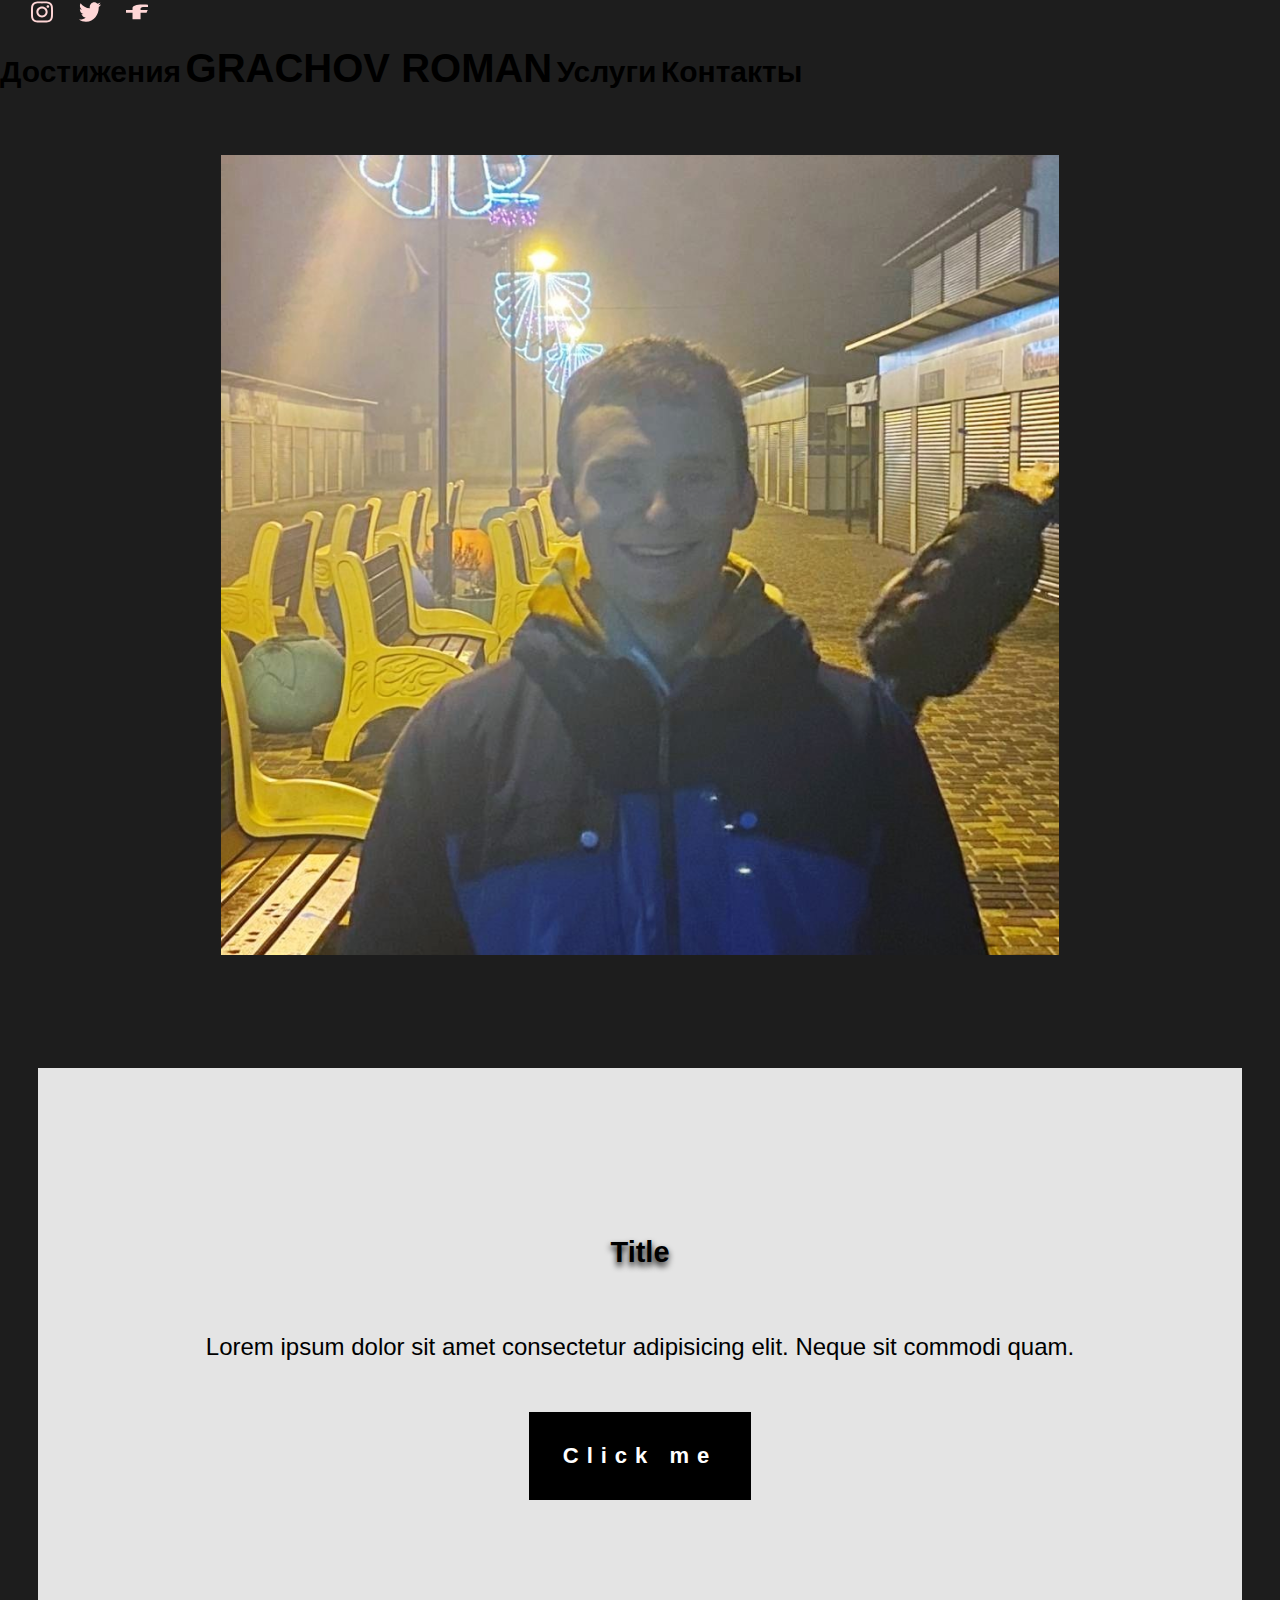
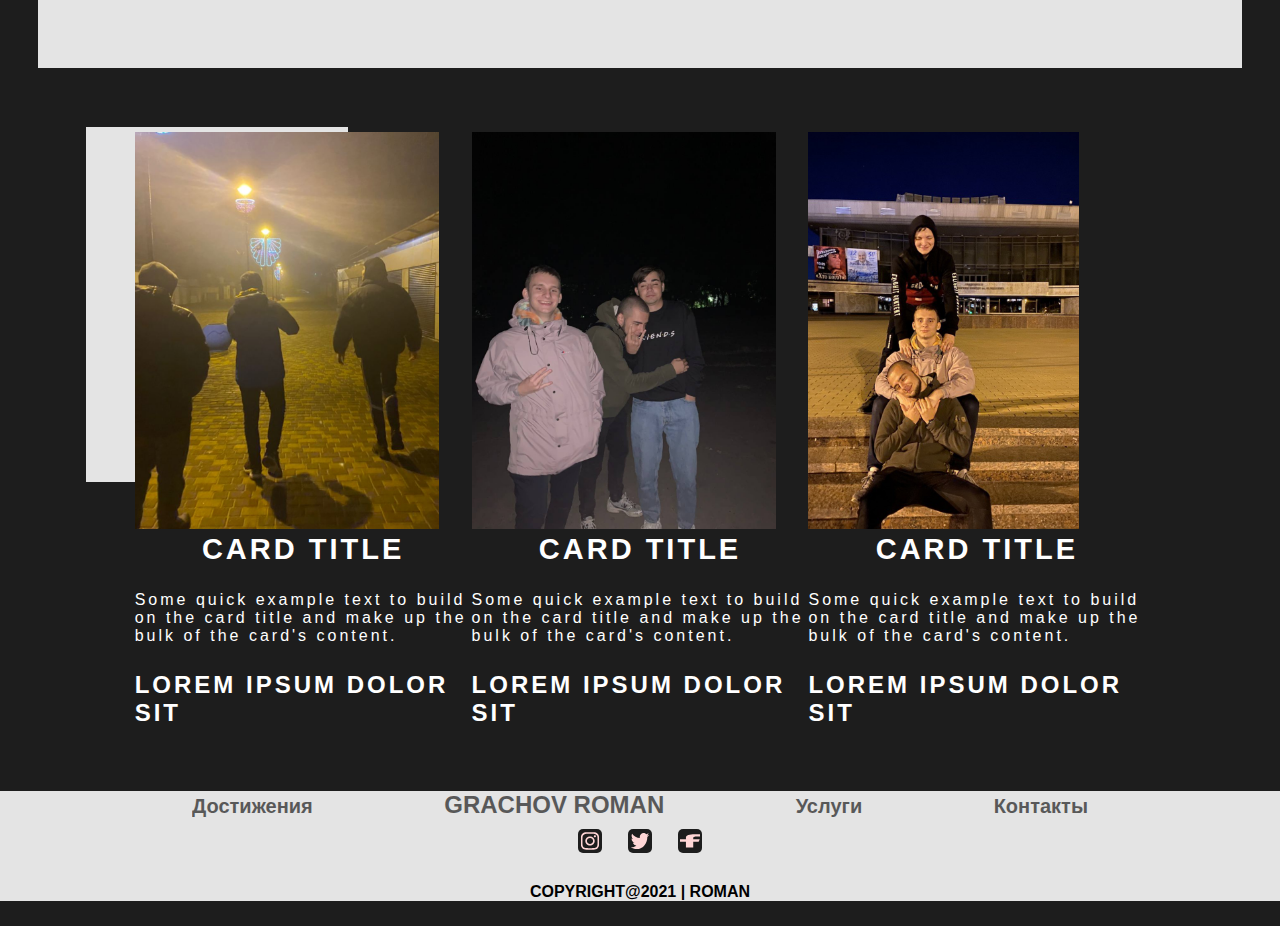
<file: index.html>
<!DOCTYPE html>
<html lang="ru">
  <head>
    <meta charset="utf-8" />
    <meta name="viewport" content="width=device-width, initial-scale=1" />
    <meta
      name="description"
      content="Photographer Roman Grachov. My portofoliio"
    />
    <link
      href="https://cdn.jsdelivr.net/npm/bootstrap@5.0.2/dist/css/bootstrap.min.css"
      rel="stylesheet"
      integrity="sha384-EVSTQN3/azprG1Anm3QDgpJLIm9Nao0Yz1ztcQTwFspd3yD65VohhpuuCOmLASjC"
      crossorigin="anonymous"
    />

    <link rel="stylesheet" href="./styles/main.css" />

    <link
      rel="stylesheet"
      href="https://pro.fontawesome.com/releases/v5.10.0/css/all.css"
      integrity="sha384-AYmEC3Yw5cVb3ZcuHtOA93w35dYTsvhLPVnYs9eStHfGJvOvKxVfELGroGkvsg+p"
      crossorigin="anonymous"
    />

    <title>Photostudio</title>
    <link rel="shortcut icon" href="./styles/images/camera_black_24dp.svg" type="image/svg+xml">
  </head>
  <body>
    <header class="header">
      <h1 class="main-title">Grachov Roman</h1>
      <nav class="navbar navbar-expand-lg navbar-dark">
        <div class="social-links-box">
          <ul class="social-links-list">
            <li class="social-links-item">
              <a href=""
                ><object
                  data="./styles/images/instagram.svg"
                  type="image/svg+xml"
                ></object
              ></a>
            </li>
            <li class="social-links-item">
              <a href=""
                ><object
                  data="./styles/images/twitter.svg"
                  type="image/svg+xml"
                ></object
              ></a>
            </li>
            <li class="social-links-item">
              <a href=""
                ><object
                  data="./styles/images/Vector.svg"
                  type="image/svg+xml"
                ></object
              ></a>
            </li>
          </ul>
        </div>
        <div class="container-fluid">
          <button
            class="navbar-toggler"
            type="button"
            data-bs-toggle="collapse"
            data-bs-target="#navbarNavAltMarkup"
            aria-controls="navbarNavAltMarkup"
            aria-expanded="false"
            aria-label="Toggle navigation"
          >
            <span class="navbar-toggler-icon"></span>
          </button>
          <div class="collapse navbar-collapse" id="navbarNavAltMarkup">
            <div class="navbar-nav">
              <a class="nav-link" aria-current="page" href="#">Достижения</a>
              <a class="nav-link active nav-link--main" href="./index.html"
                >Grachov Roman</a
              >
              <a class="nav-link" href="./services.html">Услуги</a>
              <a class="nav-link" href="./contacts.html">Контакты</a>
            </div>
          </div>
        </div>
      </nav>
    </header>
    <main class="main">
      <div class="photos-box">
        <img
          src="./styles/images/mainphoto.png"
          alt=""
          class="avatar img-fluid"
        />
        <div class="info-box">
          <h2 class="info-box__title">Title</h2>
          <p class="info-box__description">
            Lorem ipsum dolor sit amet consectetur adipisicing elit. Neque sit
            commodi quam.
          </p>
          <button class="info-box__button">Click me</button>
        </div>
      </div>
      <div class="card-container">
        <div class="card">
          <img
            src="./styles/images/p3.png"
            class="card-img-top card-img-top--with-effect"
            alt="..."
          />
          <div class="card-body">
            <h2 class="card-title">Card Title</h2>
            <p class="card-text">
              Some quick example text to build on the card title and make up the
              bulk of the card's content.
            </p>
            <p class="card-clouser-text">Lorem ipsum dolor sit</p>
          </div>
        </div>
        <div class="card">
          <img src="./styles/images/p2.png" class="card-img-top" alt="..." />
          <div class="card-body">
            <h2 class="card-title">Card Title</h2>
            <p class="card-text">
              Some quick example text to build on the card title and make up the
              bulk of the card's content.
            </p>
            <p class="card-clouser-text">Lorem ipsum dolor sit</p>
          </div>
        </div>
        <div class="card">
          <img src="./styles/images/p1.png" class="card-img-top" alt="..." />
          <div class="card-body">
            <h2 class="card-title">Card Title</h2>
            <p class="card-text">
              Some quick example text to build on the card title and make up the
              bulk of the card's content.
            </p>
            <p class="card-clouser-text">Lorem ipsum dolor sit</p>
          </div>
        </div>
      </div>
    </main>
    <footer class="footer">
      <div class="navbar-nav navbar-nav--footer">
        <a class="nav-link nav-link--footer" aria-current="page" href="#"
          >Достижения</a
        >
        <a
          class="
            nav-link nav-link--footer
            active
            nav-link--main nav-link--main--footer
          "
          href="index.html"
          >Grachov Roman</a
        >
        <a class="nav-link nav-link--footer" href="./services.html">Услуги</a>
        <a class="nav-link nav-link--footer" href="./contacts.html">Контакты</a>
      </div>
      <div class="social-links-box social-links-box--footer">
        <ul class="social-links-list social-links-list--footer">
          <li class="social-links-item social-links-item--footer">
            <a href=""
              ><object
                class="social-links-icon social-links-icon--footer"
                data="./styles/images/instagram.svg"
                type="image/svg+xml"
              ></object
            ></a>
          </li>
          <li class="social-links-item social-links-item--footer">
            <a href=""
              ><object
                class="social-links-icon social-links-icon--footer"
                data="./styles/images/twitter.svg"
                type="image/svg+xml"
              ></object
            ></a>
          </li>
          <li class="social-links-item social-links-item--footer">
            <a href=""
              ><object
                class="social-links-icon social-links-icon--footer"
                data="./styles/images/Vector.svg"
                type="image/svg+xml"
              ></object
            ></a>
          </li>
        </ul>
      </div>
      <p class="copyrights">COPYRIGHT@2021 | ROMAN</p>
    </footer>
    <div class="popup">
      <form class="modal-form">
        <svg
          class="modal-form__close"
          xmlns="http://www.w3.org/2000/svg"
          height="24px"
          viewBox="0 0 24 24"
          width="24px"
          fill="#000000"
        >
          <path d="M0 0h24v24H0V0z" fill="none" />
          <path
            d="M19 6.41L17.59 5 12 10.59 6.41 5 5 6.41 10.59 12 5 17.59 6.41 19 12 13.41 17.59 19 19 17.59 13.41 12 19 6.41z"
          />
        </svg>
        <h3 class="modal-form__title">Feedback form</h3>
        <input name='username' class="modal-form__input" type="text" placeholder="Name" />
        <input name="phone" class="modal-form__input" type="number" placeholder="Phone" />
        <textarea
          class="modal-form__input"
          name="msg"
          cols="30"
          rows="10"
          placeholder="Message"
        ></textarea>
        <button class="modal-form__btn">Submit</button>
      </form>
    </div>
    <script
      src="https://cdn.jsdelivr.net/npm/bootstrap@5.0.2/dist/js/bootstrap.bundle.min.js"
      integrity="sha384-MrcW6ZMFYlzcLA8Nl+NtUVF0sA7MsXsP1UyJoMp4YLEuNSfAP+JcXn/tWtIaxVXM"
      crossorigin="anonymous"
    ></script>
    <script
      src="https://cdn.jsdelivr.net/npm/@popperjs/core@2.9.2/dist/umd/popper.min.js"
      integrity="sha384-IQsoLXl5PILFhosVNubq5LC7Qb9DXgDA9i+tQ8Zj3iwWAwPtgFTxbJ8NT4GN1R8p"
      crossorigin="anonymous"
    ></script>
    <script
      src="https://cdn.jsdelivr.net/npm/bootstrap@5.0.2/dist/js/bootstrap.min.js"
      integrity="sha384-cVKIPhGWiC2Al4u+LWgxfKTRIcfu0JTxR+EQDz/bgldoEyl4H0zUF0QKbrJ0EcQF"
      crossorigin="anonymous"
    ></script>

    <script src="./index.js"></script>
  </body>
</html>
</file>
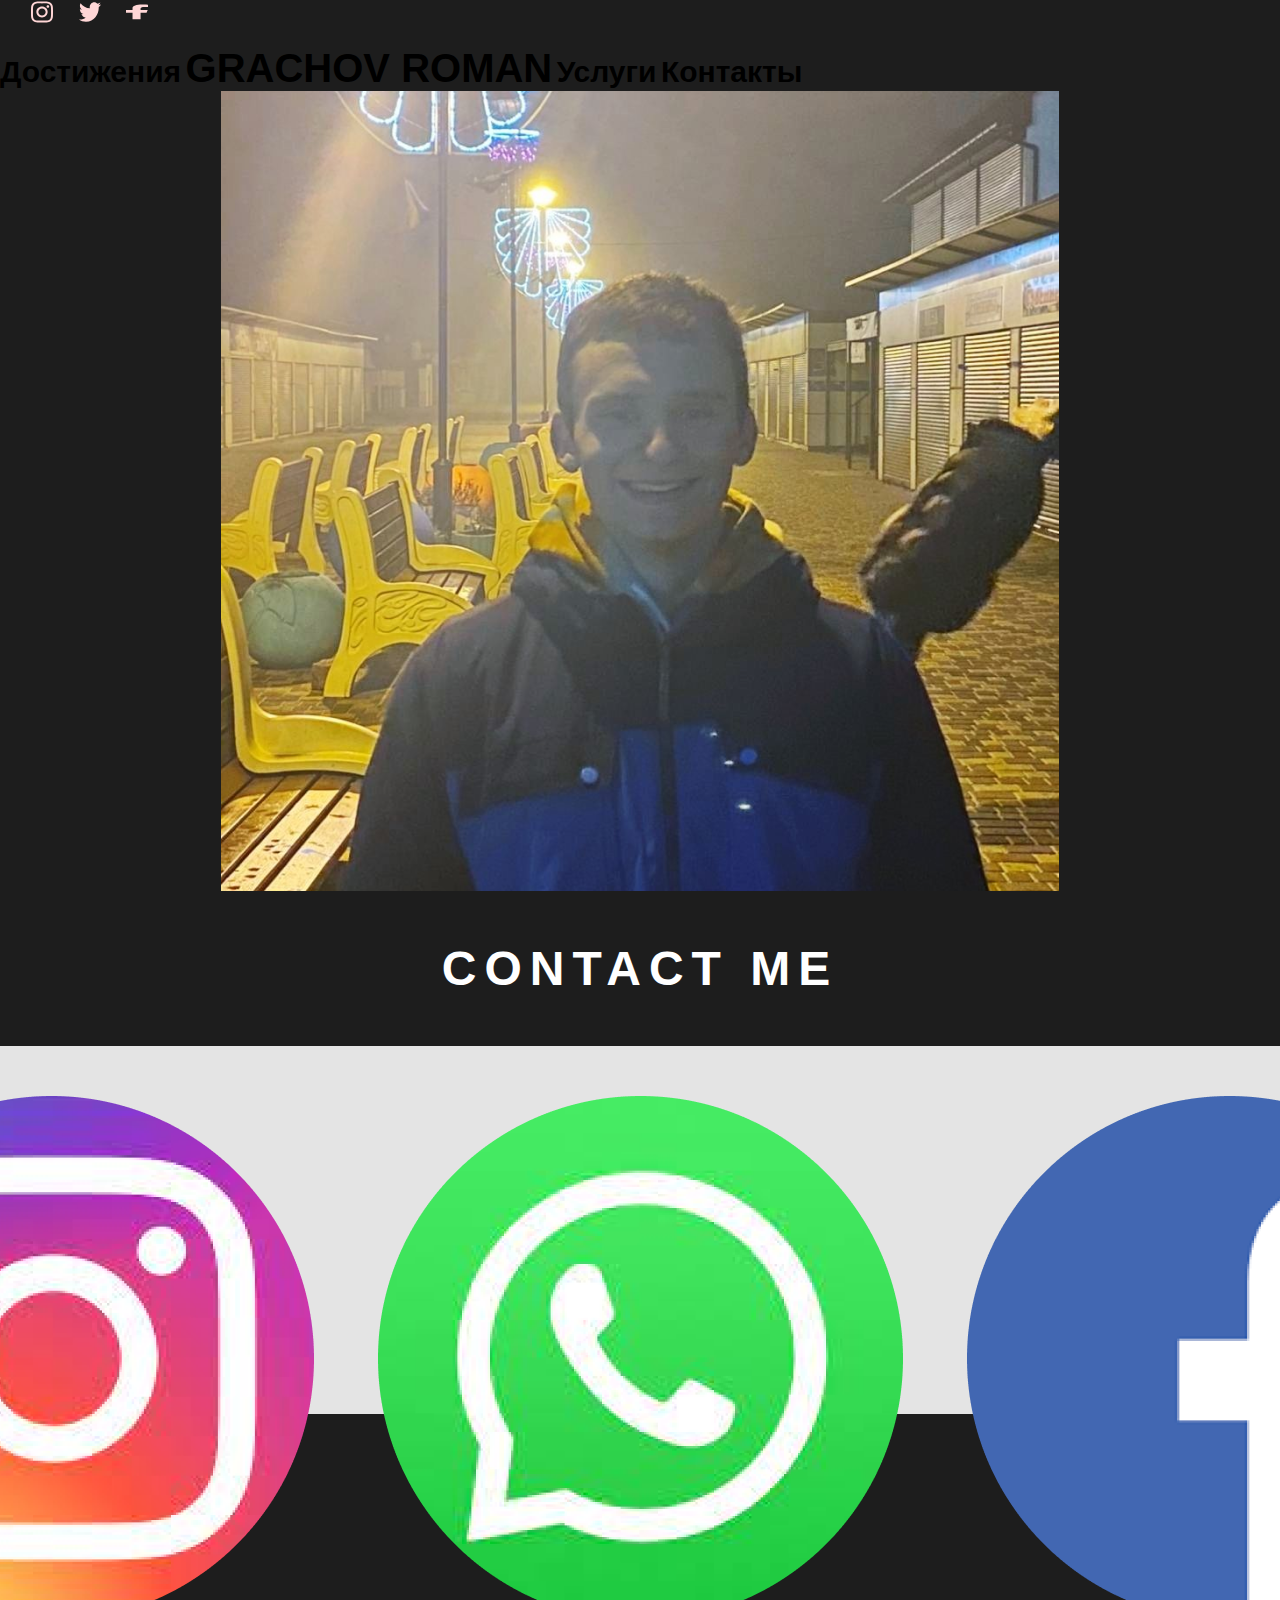
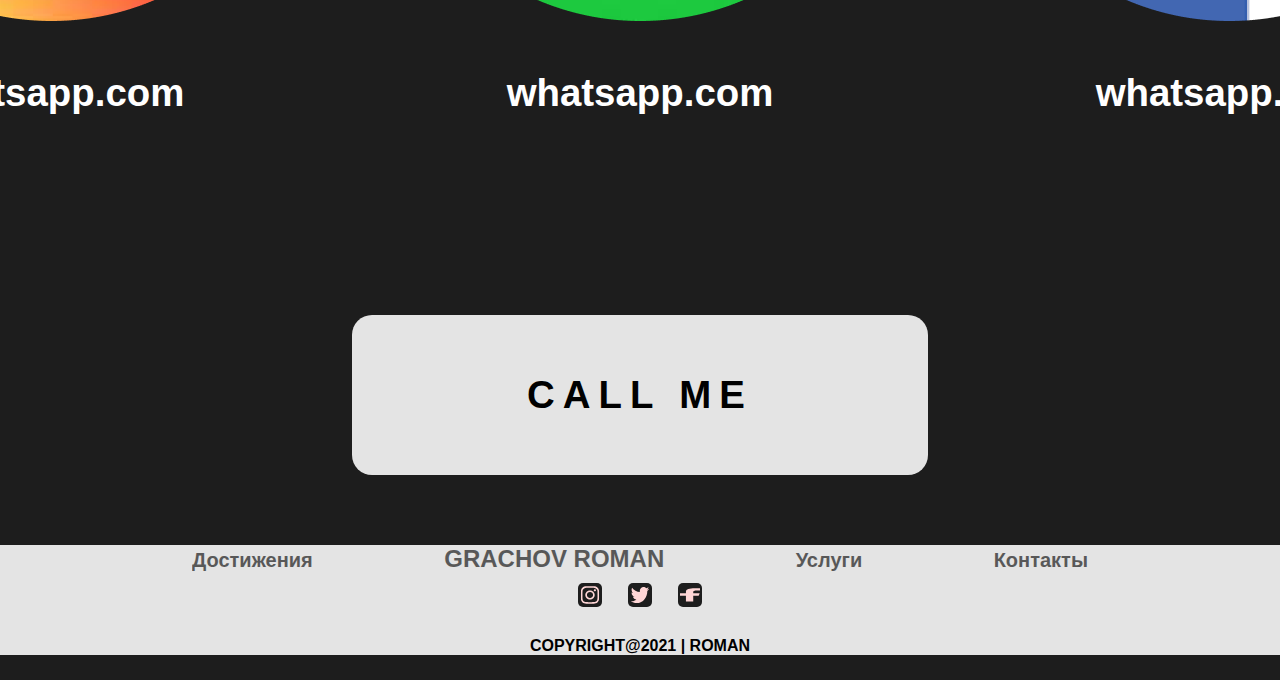
<file: contacts.html>
<!DOCTYPE html>
<html lang="en">
  <head>
    <meta charset="utf-8" />
    <meta name="viewport" content="width=device-width, initial-scale=1" />
    <meta name="description" content="Photographer Roman Grachov. My portofoliio">

    <link
      href="https://cdn.jsdelivr.net/npm/bootstrap@5.0.2/dist/css/bootstrap.min.css"
      rel="stylesheet"
      integrity="sha384-EVSTQN3/azprG1Anm3QDgpJLIm9Nao0Yz1ztcQTwFspd3yD65VohhpuuCOmLASjC"
      crossorigin="anonymous"
    />

    <link rel="stylesheet" href="./styles/main.css" />

    <link
      rel="stylesheet"
      href="https://pro.fontawesome.com/releases/v5.10.0/css/all.css"
      integrity="sha384-AYmEC3Yw5cVb3ZcuHtOA93w35dYTsvhLPVnYs9eStHfGJvOvKxVfELGroGkvsg+p"
      crossorigin="anonymous"
    />

    <title>Photostudio</title>
    <link rel="shortcut icon" href="./styles/images/camera_black_24dp.svg" type="image/svg+xml">

  </head>
  <body>
    <header class="header">
      <h1 class="main-title">Grachov Roman</h1>
      <nav class="navbar navbar-expand-lg navbar-dark">
        <div class="social-links-box">
          <ul class="social-links-list">
            <li class="social-links-item">
              <a href=""
                ><object data="./styles/images/instagram.svg" type="image/svg+xml"></object
              ></a>
            </li>
            <li class="social-links-item">
              <a href=""
                ><object data="./styles/images/twitter.svg" type="image/svg+xml"></object
              ></a>
            </li>
            <li class="social-links-item">
              <a href=""
                ><object data="./styles/images/Vector.svg" type="image/svg+xml"></object
              ></a>
            </li>
          </ul>
        </div>
        <div class="container-fluid">
          <button
            class="navbar-toggler"
            type="button"
            data-bs-toggle="collapse"
            data-bs-target="#navbarNavAltMarkup"
            aria-controls="navbarNavAltMarkup"
            aria-expanded="false"
            aria-label="Toggle navigation"
          >
            <span class="navbar-toggler-icon"></span>
          </button>
          <div class="collapse navbar-collapse" id="navbarNavAltMarkup">
            <div class="navbar-nav">
              <a class="nav-link"  href="#">Достижения</a>
              <a class="nav-link active nav-link--main" href="./index.html"
                >Grachov Roman</a
              >
              <a class="nav-link" href="./services.html">Услуги</a>
              <a class="nav-link" aria-current="page" href="./contacts.html">Контакты</a>
            </div>
          </div>
        </div>
      </nav>
    </header>
    <main class="main main--flexed">
        <img
        src="./styles/images/mainphoto.png"
        alt=""
        class="avatar img-fluid avatar--centered"
      />
      <h2 class="contact-me-title">Contact me</h2>
      <section class="links-section">
          <div class="links-section__item">
              <img src="./styles/images/links__item1.png" alt="link img" class="links-section__img-container img-fluid"/>
              <span class="links-section__label">whatsapp.com</span>
          </div>
          <div class="links-section__item">
            <img src="./styles/images/links__item2.png" alt="link img" class="links-section__img-container img-fluid"/>
            <span class="links-section__label">whatsapp.com</span>
        </div>
        <div class="links-section__item">
            <img src="./styles/images/links__item3.png" alt="link img" class="links-section__img-container img-fluid"/>
            <span class="links-section__label">whatsapp.com</span>
        </div>
      </section>
      <button class="recall-btn">Call me</button>
    </main>

    <footer class="footer">
      <div class="navbar-nav navbar-nav--footer">
        <a class="nav-link nav-link--footer" aria-current="page" href="#"
          >Достижения</a
        >
        <a
          class="
            nav-link nav-link--footer
            active
            nav-link--main nav-link--main--footer
          "
          href="./index.html"
          >Grachov Roman</a
        >
        <a class="nav-link nav-link--footer" href="./services.html">Услуги</a>
        <a class="nav-link nav-link--footer" href="./contacts.html">Контакты</a>
      </div>
      <div class="social-links-box social-links-box--footer">
        <ul class="social-links-list social-links-list--footer">
          <li class="social-links-item social-links-item--footer">
            <a href=""
              ><object
                class="social-links-icon social-links-icon--footer"
                data="./styles/images/instagram.svg"
                type="image/svg+xml"
              ></object
            ></a>
          </li>
          <li class="social-links-item social-links-item--footer">
            <a href=""
              ><object
                class="social-links-icon social-links-icon--footer"
                data="./styles/images/twitter.svg"
                type="image/svg+xml"
              ></object
            ></a>
          </li>
          <li class="social-links-item social-links-item--footer">
            <a href=""
              ><object
                class="social-links-icon social-links-icon--footer"
                data="./styles/images/Vector.svg"
                type="image/svg+xml"
              ></object
            ></a>
          </li>
        </ul>
      </div>
      <p class="copyrights">COPYRIGHT@2021 | ROMAN</p>
    </footer>
    
  </body>
</html>
</file>
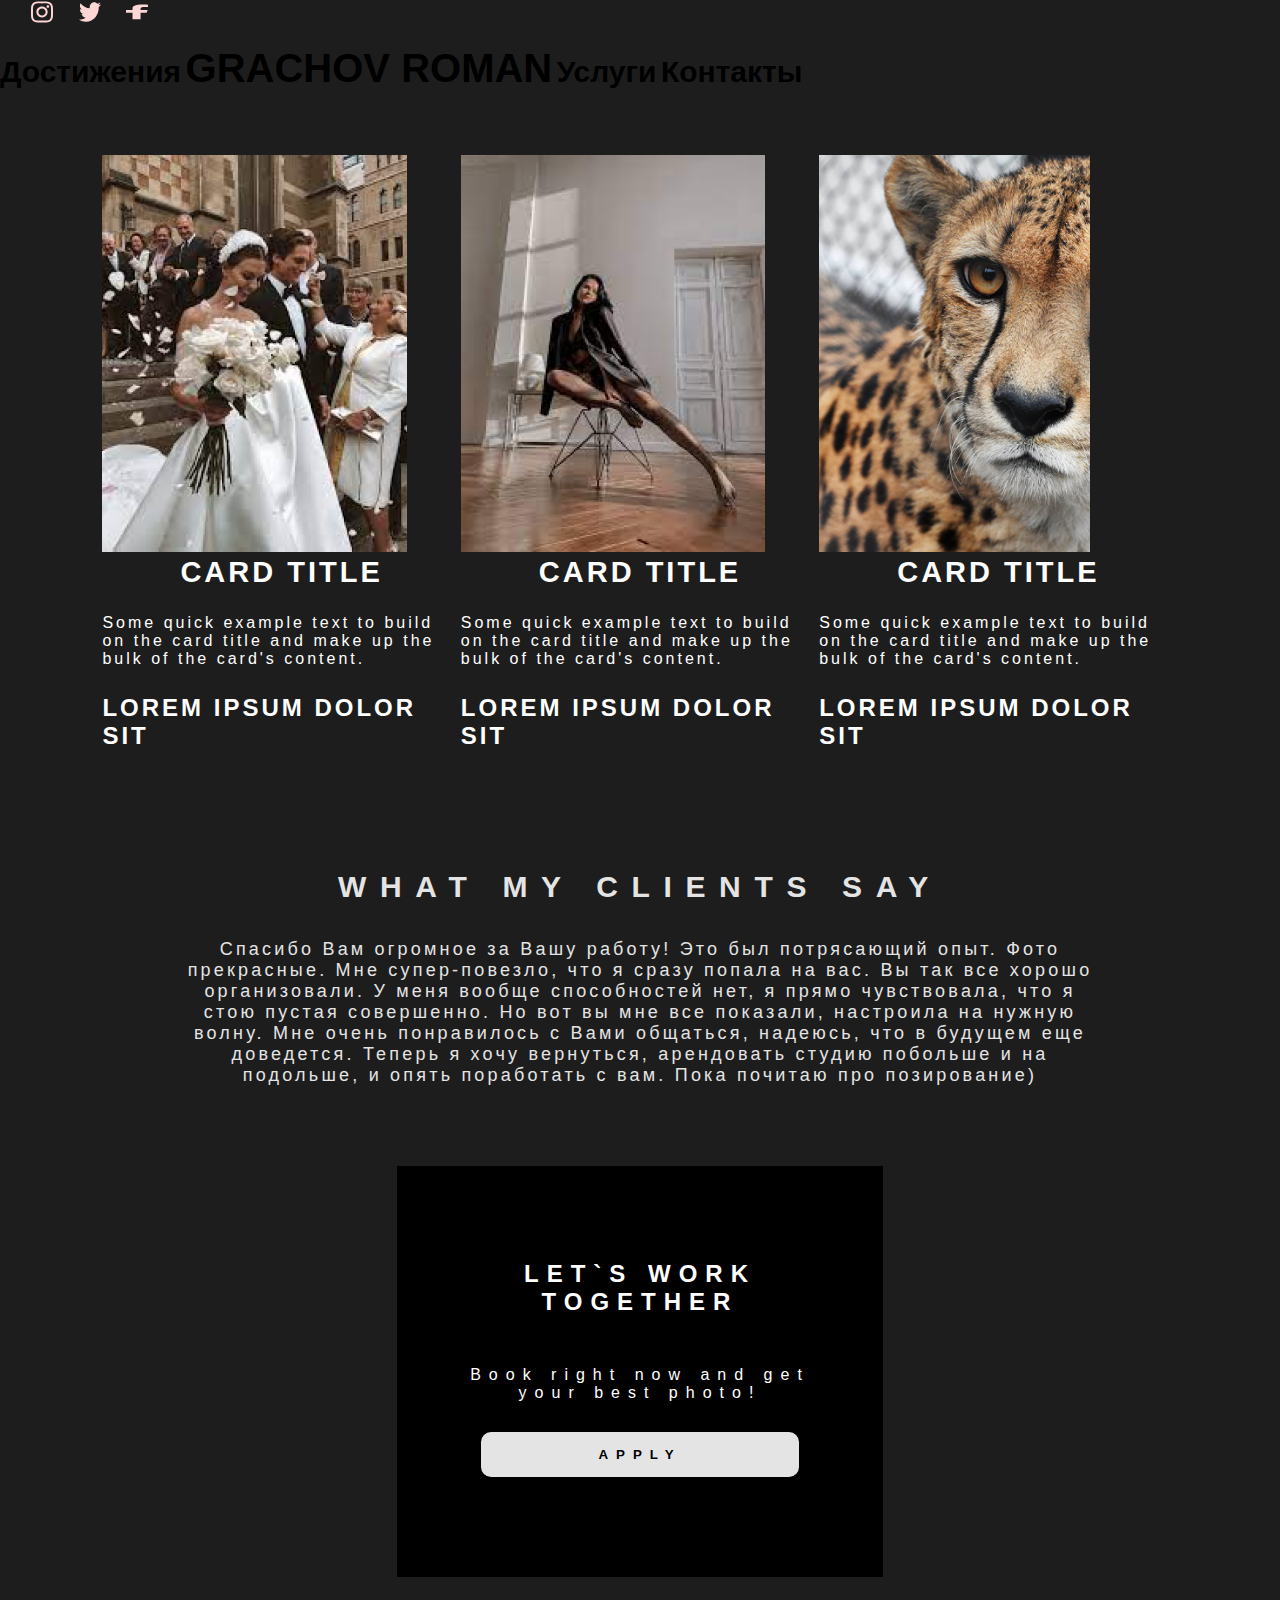
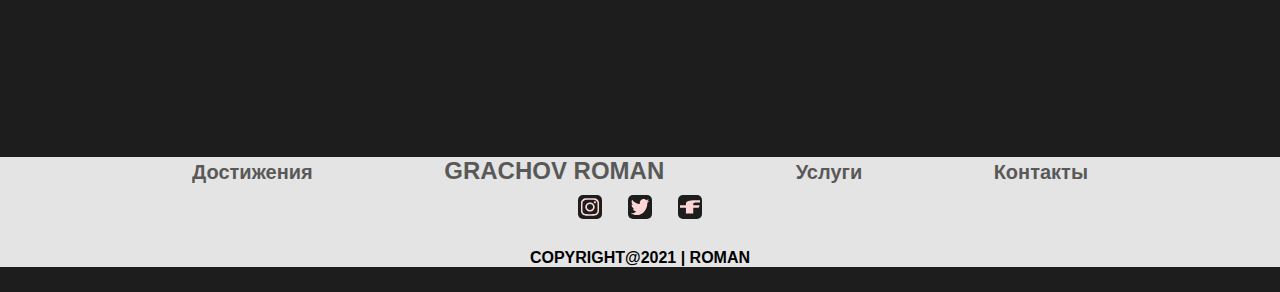
<file: services.html>
<!DOCTYPE html>
<html lang="en">
  <head>
    <meta charset="utf-8" />
    <meta name="viewport" content="width=device-width, initial-scale=1" />
    <meta name="description" content="Photographer Roman Grachov. My portofoliio">

    <link
      href="https://cdn.jsdelivr.net/npm/bootstrap@5.0.2/dist/css/bootstrap.min.css"
      rel="stylesheet"
      integrity="sha384-EVSTQN3/azprG1Anm3QDgpJLIm9Nao0Yz1ztcQTwFspd3yD65VohhpuuCOmLASjC"
      crossorigin="anonymous"
    />

    <link rel="stylesheet" href="./styles/main.css" />

    <link
      rel="stylesheet"
      href="https://pro.fontawesome.com/releases/v5.10.0/css/all.css"
      integrity="sha384-AYmEC3Yw5cVb3ZcuHtOA93w35dYTsvhLPVnYs9eStHfGJvOvKxVfELGroGkvsg+p"
      crossorigin="anonymous"
    />

    <title>Photostudio</title>
    <link rel="shortcut icon" href="./styles/images/camera_black_24dp.svg" type="image/svg+xml">

  </head>
  <body>
    <header class="header">
      <h1 class="main-title">Grachov Roman</h1>
      <nav class="navbar navbar-expand-lg navbar-dark">
        <div class="social-links-box">
          <ul class="social-links-list">
            <li class="social-links-item">
              <a href=""
                ><object data="./styles/images/instagram.svg" type="image/svg+xml"></object
              ></a>
            </li>
            <li class="social-links-item">
              <a href=""
                ><object data="./styles/images/twitter.svg" type="image/svg+xml"></object
              ></a>
            </li>
            <li class="social-links-item">
              <a href=""
                ><object data="./styles/images/Vector.svg" type="image/svg+xml"></object
              ></a>
            </li>
          </ul>
        </div>
        <div class="container-fluid">
          <button
            class="navbar-toggler"
            type="button"
            data-bs-toggle="collapse"
            data-bs-target="#navbarNavAltMarkup"
            aria-controls="navbarNavAltMarkup"
            aria-expanded="false"
            aria-label="Toggle navigation"
          >
            <span class="navbar-toggler-icon"></span>
          </button>
          <div class="collapse navbar-collapse" id="navbarNavAltMarkup">
            <div class="navbar-nav">
              <a class="nav-link"  href="#">Достижения</a>
              <a class="nav-link active nav-link--main" href="./index.html"
                >Grachov Roman</a
              >
              <a class="nav-link" aria-current="page" href="./services.html">Услуги</a>
              <a class="nav-link" href="./contacts.html">Контакты</a>
            </div>
          </div>
        </div>
      </nav>
    </header>
    <main>
      <div class="card-container">
        <div class="card">
          <img src="./styles/images/serv1.png" class="card-img-top" alt="..." />
          <div class="card-body">
            <h2 class="card-title">Card Title</h2>
            <p class="card-text">
              Some quick example text to build on the card title and make up the
              bulk of the card's content.
            </p>
            <p class="card-clouser-text">Lorem ipsum dolor sit</p>
          </div>
        </div>
        <div class="card">
          <img src="./styles/images/serv2.png" class="card-img-top" alt="..." />
          <div class="card-body">
            <h2 class="card-title">Card Title</h2>
            <p class="card-text">
              Some quick example text to build on the card title and make up the
              bulk of the card's content.
            </p>
            <p class="card-clouser-text">Lorem ipsum dolor sit</p>
          </div>
        </div>
        <div class="card">
          <img src="./styles/images/serv3.png" class="card-img-top" alt="..." />
          <div class="card-body">
            <h2 class="card-title">Card Title</h2>
            <p class="card-text">
              Some quick example text to build on the card title and make up the
              bulk of the card's content.
            </p>
            <p class="card-clouser-text">Lorem ipsum dolor sit</p>
          </div>
        </div>
      </div>
      <div class="reviews">
          <h2 class="reviews__title">What my clients say</h2>
          <p class="reviews__text">
            Спасибо Вам огромное за Вашу работу! Это был потрясающий опыт. Фото
            прекрасные. Мне супер-повезло, что я сразу попала на вас. Вы так все
            хорошо организовали. У меня вообще способностей нет, я прямо
            чувствовала, что я стою пустая совершенно. Но вот вы мне все показали,
            настроила на нужную волну. Мне очень понравилось с Вами общаться,
            надеюсь, что в будущем еще доведется. Теперь я хочу вернуться,
            арендовать студию побольше и на подольше, и опять поработать с вам. Пока
            почитаю про позирование)
          </p>
      </div>
      <div class="book">
        <h3 class="book__title">Let`s work together</h3>
        <p class="book__text">Book right now and get your best photo!</p>
        <button class="book__btn">Apply</button>
      </div>
    </main>

    <footer class="footer">
      <div class="navbar-nav navbar-nav--footer">
        <a class="nav-link nav-link--footer" aria-current="page" href="#"
          >Достижения</a
        >
        <a
          class="
            nav-link nav-link--footer
            active
            nav-link--main nav-link--main--footer
          "
          href="./index.html"
          >Grachov Roman</a
        >
        <a class="nav-link nav-link--footer" href="./services.html">Услуги</a>
        <a class="nav-link nav-link--footer" href="./contacts.html">Контакты</a>
      </div>
      <div class="social-links-box social-links-box--footer">
        <ul class="social-links-list social-links-list--footer">
          <li class="social-links-item social-links-item--footer">
            <a href=""
              ><object
                class="social-links-icon social-links-icon--footer"
                data="./styles/images/instagram.svg"
                type="image/svg+xml"
              ></object
            ></a>
          </li>
          <li class="social-links-item social-links-item--footer">
            <a href=""
              ><object
                class="social-links-icon social-links-icon--footer"
                data="./styles/images/twitter.svg"
                type="image/svg+xml"
              ></object
            ></a>
          </li>
          <li class="social-links-item social-links-item--footer">
            <a href=""
              ><object
                class="social-links-icon social-links-icon--footer"
                data="./styles/images/Vector.svg"
                type="image/svg+xml"
              ></object
            ></a>
          </li>
        </ul>
      </div>
      <p class="copyrights">COPYRIGHT@2021 | ROMAN</p>
    </footer>
    <div class="popup">
      <form class="modal-form">
        <svg
          class="modal-form__close"
          xmlns="http://www.w3.org/2000/svg"
          height="24px"
          viewBox="0 0 24 24"
          width="24px"
          fill="#000000"
        >
          <path d="M0 0h24v24H0V0z" fill="none" />
          <path
            d="M19 6.41L17.59 5 12 10.59 6.41 5 5 6.41 10.59 12 5 17.59 6.41 19 12 13.41 17.59 19 19 17.59 13.41 12 19 6.41z"
          />
        </svg>
        <h3 class="modal-form__title">Feedback form</h3>
        <input name='username' class="modal-form__input" type="text" placeholder="Name" />
        <input name="phone" class="modal-form__input" type="number" placeholder="Phone" />
        <textarea
          class="modal-form__input"
          name="msg"
          cols="30"
          rows="10"
          placeholder="Message"
        ></textarea>
        <button class="modal-form__btn">Submit</button>
      </form>
    </div>
    <script src="./index.js"></script>
  </body>
</html>
</file>
<file: styles/main.css>
@import url("https://fonts.googleapis.com/css2?family=Poppins&display=swap");
@font-face {
  font-family: "Warnes-Regular";
  font-style: normal;
  font-weight: 400;
  src: local("Warnes-Regular"), url("./fonts/Warnes-Regular.ttf") format("truetype");
}

* {
  -webkit-box-sizing: border-box;
          box-sizing: border-box;
  font-family: 'Raleway', sans-serif;
}

html {
  scroll-behavior: smooth;
}

body, h1, h2, p, ul {
  margin: 0;
}

button {
  border: none;
  background: none;
  cursor: pointer;
}

ul {
  padding-left: 0;
  list-style: none;
}

a {
  color: inherit;
  text-decoration: none;
}

body {
  background: #1d1d1d !important;
  font-family: "Poppins", sans-serif !important;
  min-height: 100%;
}

.main-title {
  display: none;
  font-size: 40px;
  text-transform: uppercase;
  color: #e4e4e4;
  font-weight: bold;
  text-align: center;
}

@media screen and (max-width: 990px) {
  .main-title {
    display: block;
  }
}

.social-links-box {
  width: 8%;
  margin-left: 3%;
  margin-right: 6%;
}

@media screen and (max-width: 1110px) {
  .social-links-box {
    display: none;
  }
}

.social-links-box--footer {
  display: block;
  margin: auto;
  margin-top: 10px;
}

.social-links-list {
  display: -webkit-box;
  display: -ms-flexbox;
  display: flex;
  gap: 25%;
  -webkit-box-pack: center;
      -ms-flex-pack: center;
          justify-content: center;
  -webkit-box-align: center;
      -ms-flex-align: center;
          align-items: center;
}

.social-links-icon--footer {
  padding: 2px;
  background-color: #1d1d1d;
  width: 24px;
  height: 24px;
  border-radius: 5px;
}

.navbar {
  background-color: transparent;
}

.navbar-nav {
  -webkit-box-align: baseline;
      -ms-flex-align: baseline;
          align-items: baseline;
  width: 95%;
  -webkit-box-pack: justify;
      -ms-flex-pack: justify;
          justify-content: space-between;
}

.navbar-nav--footer {
  font-size: 12px;
  display: -webkit-box;
  display: -ms-flexbox;
  display: flex;
  -webkit-box-orient: horizontal;
  -webkit-box-direction: normal;
      -ms-flex-direction: row;
          flex-direction: row;
  width: 70%;
  margin: auto;
}

@media screen and (max-width: 740px) {
  .navbar-nav--footer {
    width: 95%;
  }
}

@media screen and (max-width: 570px) {
  .navbar-nav--footer {
    -ms-flex-wrap: wrap;
        flex-wrap: wrap;
    -webkit-box-pack: center;
        -ms-flex-pack: center;
            justify-content: center;
  }
}

@media screen and (max-width: 420px) {
  .navbar-nav--footer {
    display: block;
    text-align: center;
  }
}

.nav-link {
  font-size: 30px;
  font-weight: bold;
}

.nav-link--footer {
  font-size: 20px;
  color: #1d1d1d;
  opacity: 0.7;
  -webkit-transition: all 0.2s ease-in-out;
  transition: all 0.2s ease-in-out;
}

.nav-link--footer:hover {
  opacity: 1;
  color: #000;
}

@media screen and (max-width: 570px) {
  .nav-link--footer {
    margin: 0 5px;
  }
}

.nav-link--main {
  font-size: 40px;
  text-transform: uppercase;
}

.nav-link--main--footer {
  font-size: 24px;
}

.main {
  margin: 5vw 3vw;
}

.main--flexed {
  display: -webkit-box;
  display: -ms-flexbox;
  display: flex;
  -webkit-box-align: center;
      -ms-flex-align: center;
          align-items: center;
  -webkit-box-orient: vertical;
  -webkit-box-direction: normal;
      -ms-flex-direction: column;
          flex-direction: column;
  margin: 0;
}

.avatar--centered {
  display: -webkit-box;
  display: -ms-flexbox;
  display: flex;
  margin: auto;
}

.photos-box {
  display: -webkit-box;
  display: -ms-flexbox;
  display: flex;
  gap: 113px;
  width: 100%;
  height: auto;
}

@media screen and (max-width: 1420px) {
  .photos-box {
    -ms-flex-wrap: wrap;
        flex-wrap: wrap;
    -webkit-box-pack: center;
        -ms-flex-pack: center;
            justify-content: center;
  }
}

.info-box {
  background: #e4e4e4;
  width: 100%;
  height: auto;
  display: -webkit-box;
  display: -ms-flexbox;
  display: flex;
  -webkit-box-orient: vertical;
  -webkit-box-direction: normal;
      -ms-flex-direction: column;
          flex-direction: column;
  -webkit-box-align: center;
      -ms-flex-align: center;
          align-items: center;
  -webkit-box-pack: center;
      -ms-flex-pack: center;
          justify-content: center;
}

@media screen and (max-width: 1420px) {
  .info-box {
    height: 600px;
  }
}

.info-box__title {
  margin-bottom: 5vw;
  font-size: 29px;
  text-shadow: 0px 4px 6px;
  font-weight: bold;
}

.info-box__description {
  font-size: 24px;
  text-align: center;
  margin-bottom: 4vw;
}

.info-box__button {
  background-color: #000;
  color: #fff;
  font-weight: 900;
  font-size: 22px;
  letter-spacing: 8px;
  padding: 31px 34px;
  -webkit-transition: all 0.2s ease-in;
  transition: all 0.2s ease-in;
}

.info-box__button:hover {
  background-color: #fff;
  color: #000;
  -webkit-box-shadow: black -1px 3px 20px -1px;
          box-shadow: black -1px 3px 20px -1px;
}

.card-container {
  margin-top: 5vw;
  display: -webkit-box;
  display: -ms-flexbox;
  display: flex;
  width: 100%;
  -webkit-box-pack: justify;
      -ms-flex-pack: justify;
          justify-content: space-between;
  padding: 0 8%;
}

@media screen and (max-width: 1110px) {
  .card-container {
    -ms-flex-wrap: wrap;
        flex-wrap: wrap;
    gap: 80px;
    -webkit-box-pack: center;
        -ms-flex-pack: center;
            justify-content: center;
  }
}

.card {
  width: 21vw;
  background-color: transparent !important;
  color: #fff;
  letter-spacing: 3px;
}

@media screen and (max-width: 1420px) {
  .card {
    width: 31vw;
  }
}

@media screen and (max-width: 740px) {
  .card {
    width: 70%;
  }
}

@media screen and (max-width: 420px) {
  .card {
    width: 100%;
  }
}

.card-img-top {
  height: 31vw;
}

@media screen and (max-width: 740px) {
  .card-img-top {
    height: 50vw;
  }
}

@media screen and (max-width: 420px) {
  .card-img-top {
    height: 75vw;
  }
}

.card-img-top--with-effect {
  -webkit-box-shadow: #e4e4e4 -132px -47px 0px -21px;
          box-shadow: #e4e4e4 -132px -47px 0px -21px;
}

@media screen and (max-width: 1420px) {
  .card-img-top--with-effect {
    -webkit-box-shadow: #e4e4e4 -70px -26px 0px -21px;
            box-shadow: #e4e4e4 -70px -26px 0px -21px;
  }
}

.card-title {
  text-align: center;
  font-size: 29px;
  margin-bottom: 2vw;
}

.card-title, .card-clouser-text {
  text-transform: uppercase;
}

.card-clouser-text {
  font-size: 24px;
  font-weight: bold;
  margin-top: 2vw;
}

.footer {
  background-color: #e4e4e4;
}

.copyrights {
  width: 100%;
  text-align: center;
  font-weight: bold;
  margin: 2vw 0;
}

.reviews {
  text-align: center;
  color: #e4e4e4;
}

.reviews__title {
  font-size: 30px;
  font-weight: bold;
  margin-top: 120px;
  margin-bottom: 35px;
  text-transform: uppercase;
  letter-spacing: 0.455em;
}

.reviews__text {
  font-size: 18px;
  padding: 0 14vw;
  letter-spacing: 0.2rem;
}

.book {
  width: 38%;
  color: #fff;
  margin: 80px auto 180px;
  background-color: #000;
  display: -webkit-box;
  display: -ms-flexbox;
  display: flex;
  -webkit-box-orient: vertical;
  -webkit-box-direction: normal;
      -ms-flex-direction: column;
          flex-direction: column;
  -webkit-box-pack: center;
      -ms-flex-pack: center;
          justify-content: center;
  -webkit-box-align: center;
      -ms-flex-align: center;
          align-items: center;
  padding: 70px 4vw 100px;
}

@media screen and (max-width: 780px) {
  .book {
    width: 85%;
  }
}

.book__title {
  font-size: 24px;
  font-weight: bold;
  margin-bottom: 50px;
  text-transform: uppercase;
}

.book__text, .book__title {
  letter-spacing: 0.5rem;
  text-align: center;
}

.book__btn {
  margin-top: 30px;
  background-color: #e4e4e4;
  width: 83%;
  padding: 15px 0;
  border-radius: 10px;
  text-transform: uppercase;
  color: 22px;
  font-weight: bold;
  letter-spacing: 0.5rem;
  -webkit-transition: all ease-in 0.2s;
  transition: all ease-in 0.2s;
}

.book__btn:hover {
  -webkit-transform: scale(1.1);
          transform: scale(1.1);
}

.contact-me-title {
  font-size: 48px;
  text-align: center;
  font-size: bold;
  letter-spacing: 0.5rem;
  text-transform: uppercase;
  color: #fff;
  margin: 50px 0;
}

.links-section {
  display: -webkit-box;
  display: -ms-flexbox;
  display: flex;
  background-image: -webkit-gradient(linear, left top, left bottom, color-stop(10%, #e4e4e4), color-stop(55%, transparent));
  background-image: linear-gradient(#e4e4e4 10% 55%, transparent 55%);
  gap: 5%;
  padding: 50px 0 0;
  -webkit-box-pack: center;
      -ms-flex-pack: center;
          justify-content: center;
  width: 100%;
}

.links-section__item {
  display: -webkit-box;
  display: -ms-flexbox;
  display: flex;
  -webkit-box-orient: vertical;
  -webkit-box-direction: normal;
      -ms-flex-direction: column;
          flex-direction: column;
  color: #fff;
}

.links-section__label {
  text-align: center;
  font-weight: bold;
  font-size: 3vw;
  margin-top: 50px;
}

@media screen and (max-width: 480px) {
  .links-section__label {
    font-size: 4vw;
  }
}

.recall-btn {
  margin-top: 200px;
  margin-bottom: 70px;
  background-color: #e4e4e4;
  height: 160px;
  width: 45%;
  border-radius: 20px;
  font-size: 3vw;
  letter-spacing: 0.5rem;
  font-weight: bold;
  text-transform: uppercase;
}

@media screen and (max-width: 720px) {
  .recall-btn {
    height: 100px;
  }
}

@media screen and (max-width: 480px) {
  .recall-btn {
    width: 75%;
    font-size: 4vw;
  }
}

.popup {
  background-color: rgba(0, 0, 0, 0.8);
  width: 100vw;
  height: 100vh;
  position: fixed;
  top: 0;
  display: none;
  -webkit-box-pack: center;
      -ms-flex-pack: center;
          justify-content: center;
  -webkit-box-align: center;
      -ms-flex-align: center;
          align-items: center;
}

.modal-form {
  position: fixed;
  margin: auto;
  display: -webkit-box;
  display: -ms-flexbox;
  display: flex;
  -webkit-box-orient: vertical;
  -webkit-box-direction: normal;
      -ms-flex-direction: column;
          flex-direction: column;
  gap: 40px;
  background-color: #e4e4e4;
  width: 70%;
  padding: 3%;
  text-align: center;
  border-radius: 10px;
}

@media screen and (max-width: 465px) {
  .modal-form {
    width: 90%;
    padding-top: 30px;
  }
}

.modal-form__close {
  position: absolute;
  right: 5px;
  top: 5px;
  cursor: pointer;
}

.modal-form__title {
  letter-spacing: 0.35rem;
  text-transform: uppercase;
}

.modal-form__input {
  border-radius: 10px;
  border: none;
  padding: 1.5% 1%;
  resize: none;
  outline: none;
  overflow: hidden;
}

.modal-form__input::-webkit-input-placeholder {
  -webkit-transition: all ease-in 0.2s;
  transition: all ease-in 0.2s;
}

.modal-form__input:-ms-input-placeholder {
  -webkit-transition: all ease-in 0.2s;
  transition: all ease-in 0.2s;
}

.modal-form__input::-ms-input-placeholder {
  -webkit-transition: all ease-in 0.2s;
  transition: all ease-in 0.2s;
}

.modal-form__input::placeholder {
  -webkit-transition: all ease-in 0.2s;
  transition: all ease-in 0.2s;
}

.modal-form__input:hover::-webkit-input-placeholder {
  -webkit-transform: translate(-20%);
          transform: translate(-20%);
}

.modal-form__input:hover:-ms-input-placeholder {
  transform: translate(-20%);
}

.modal-form__input:hover::-ms-input-placeholder {
  transform: translate(-20%);
}

.modal-form__input:hover::placeholder {
  -webkit-transform: translate(-20%);
          transform: translate(-20%);
}

.modal-form__btn {
  background-color: rgba(29, 29, 29, 0.8);
  color: #fff;
  height: 60px;
  -webkit-transition: all ease-in 0.2s;
  transition: all ease-in 0.2s;
}

.modal-form__btn:hover {
  background-color: #000;
}
/*# sourceMappingURL=main.css.map */
</file>
